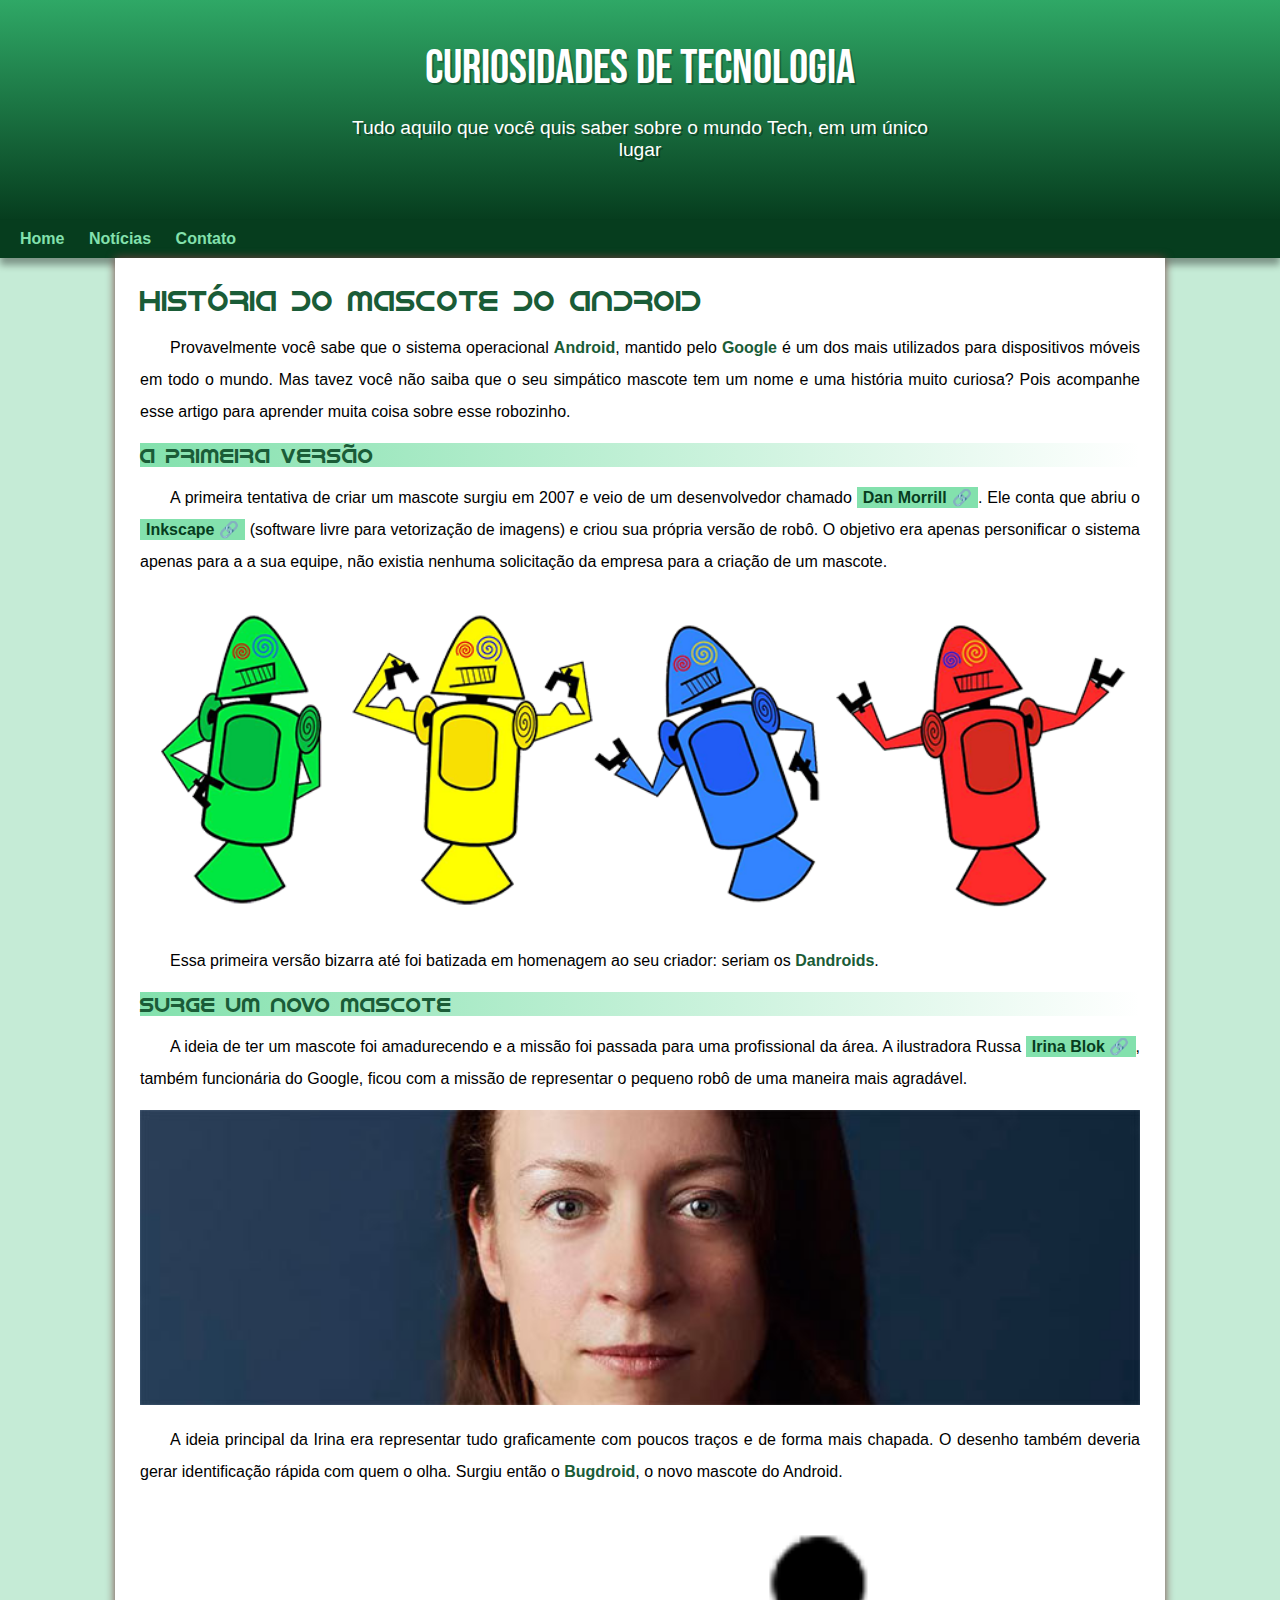
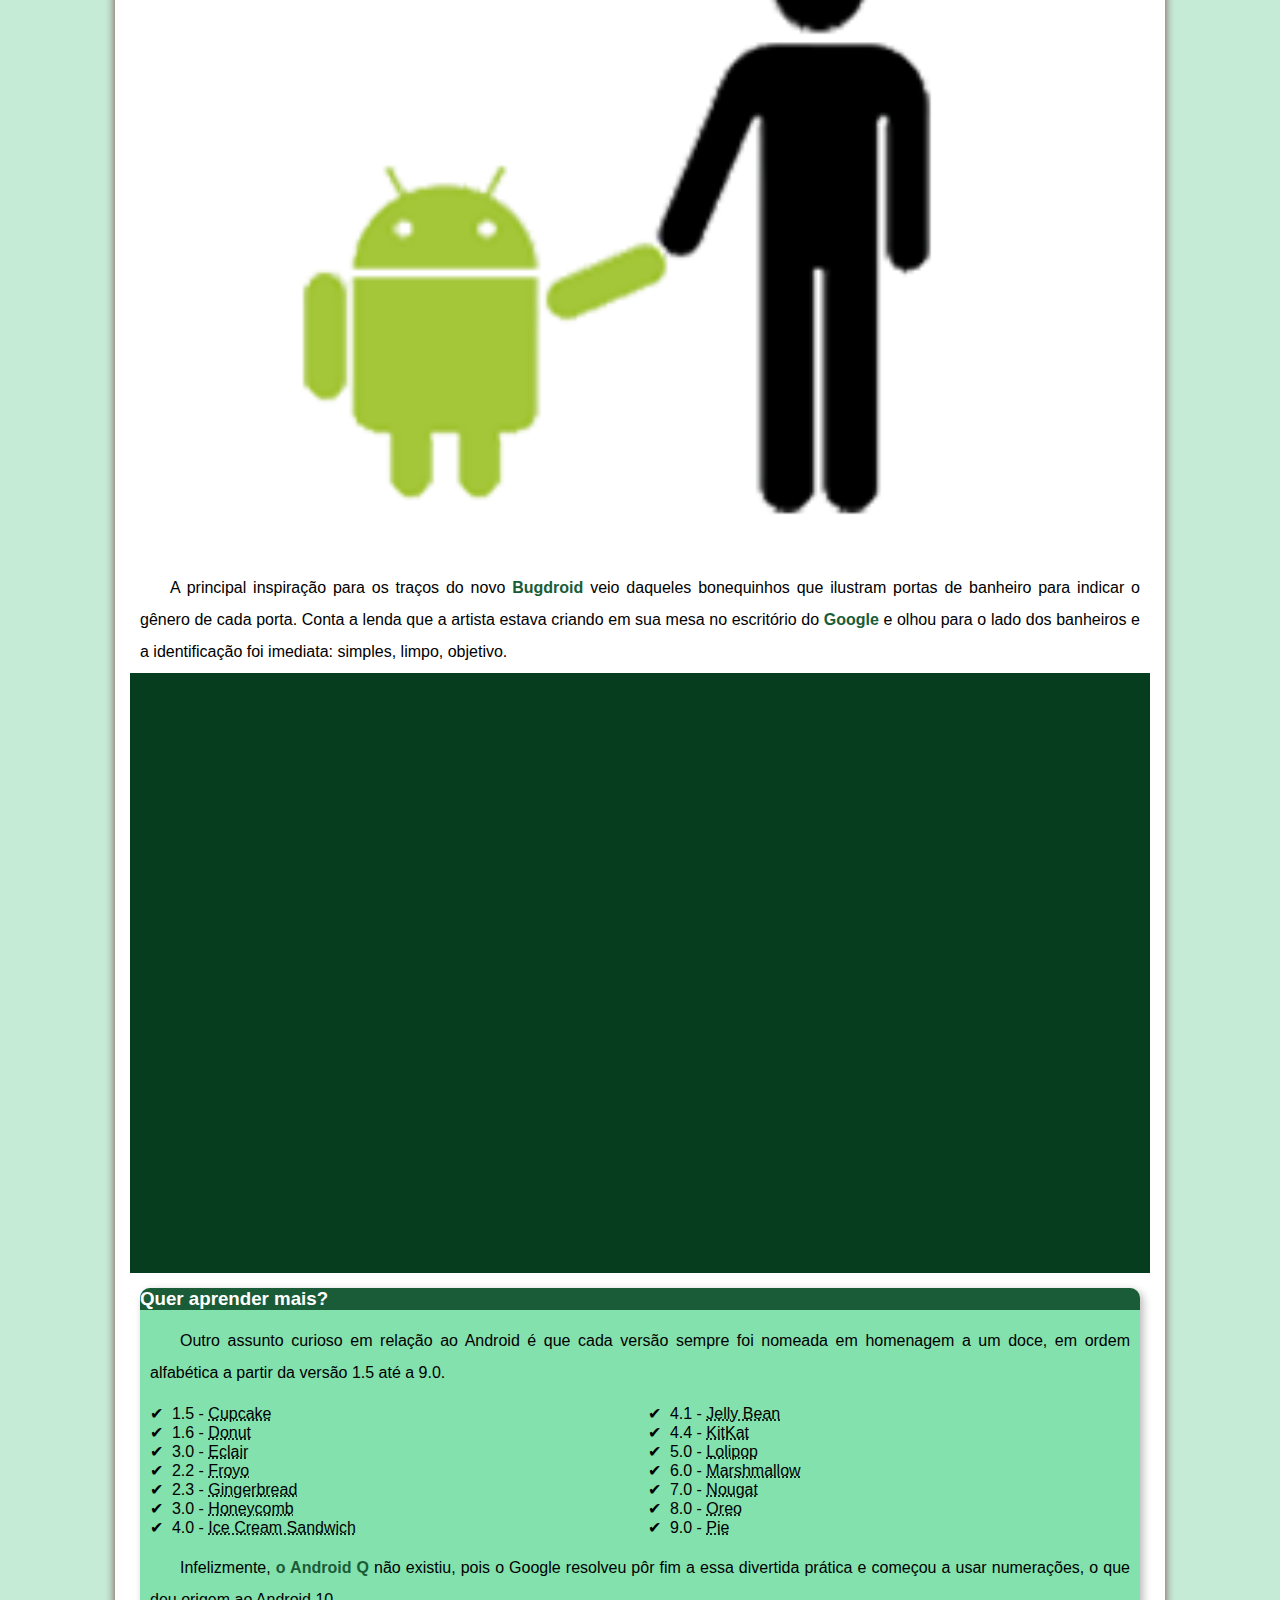
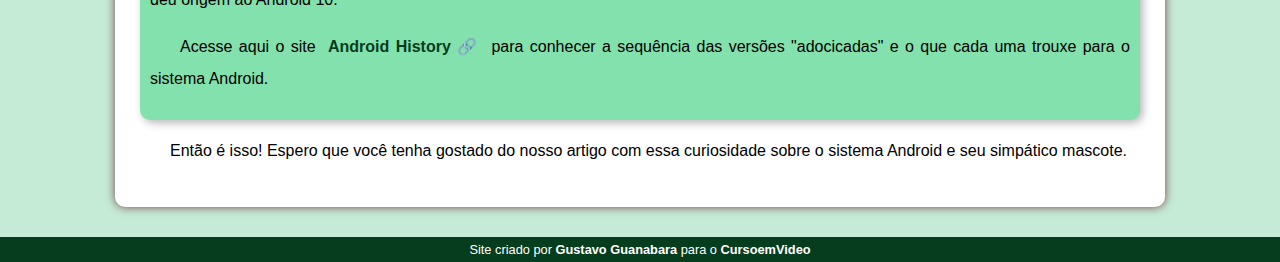
<file: index.html>
<!DOCTYPE html>
<html lang="pt-br">
<head>
    <meta charset="UTF-8">
    <meta http-equiv="X-UA-Compatible" content="IE=edge">
    <meta name="viewport" content="width=device-width, initial-scale=1.0">
    <title>Como surgiu o mascote do Androide</title>
    <link rel="shortcut icon" href="imagens/favicon.ico" type="image/x-icon">
    <link rel="stylesheet" href="estilo/style.css">
</head>
<body>
    <header>
        <h1>Curiosidades de Tecnologia</h1>
        <p>Tudo aquilo que você quis saber sobre o mundo Tech, em um único lugar</p>
    </header>
    <nav>
        <a href="#">Home</a>
        <a href="#">Notícias</a>
        <a href="#">Contato</a>
    </nav>
    <main>
        <article>
            <h1>História do Mascote do Android</h1>

            <p>Provavelmente você sabe que o sistema operacional <strong>Android</strong>, mantido pelo <strong>Google</strong> é um dos mais utilizados para dispositivos móveis em todo o mundo. Mas tavez você não saiba que o seu simpático mascote tem um nome e uma história muito curiosa? Pois acompanhe esse artigo para aprender muita coisa sobre esse robozinho.</p>

            <h2>A primeira versão</h2>

            <p>A primeira tentativa de criar um mascote surgiu em 2007 e veio de um desenvolvedor chamado <a href="https://ausdroid.net/2013/01/04/dan-morrill-shows-us-the-android-mascots-that-could-have-been/" target="_blank" class="externo">Dan Morrill</a>. Ele conta que abriu o <a href="https://inkscape.org/pt-br/" target="_blank" class="externo">Inkscape</a> (software livre para vetorização de imagens) e criou sua própria versão de robô. O objetivo era apenas personificar o sistema apenas para a a sua equipe, não existia nenhuma solicitação da empresa para a criação de um mascote.</p>

            <picture>
                <source media="(max-width: 670px )" srcset="imagens/dan-droids-pq.png">
                <img src="imagens/dan-droids.png" alt="Primeiro mascote do Android"></picture>

            <p>Essa primeira versão bizarra até foi batizada em homenagem ao seu criador: seriam os <strong>Dandroids</strong>.</p>

            <h2>Surge um novo mascote</h2>

            <p>A ideia de ter um mascote foi amadurecendo e a missão foi passada para uma profissional da área. A ilustradora Russa <a href="https://www.irinablok.com/android" target="_blank" class="externo">Irina Blok</a>, também funcionária do Google, ficou com a missão de representar o pequeno robô de uma maneira mais agradável.</p>

            <picture>
                 <source media="(max-width: 670px )" srcset="imagens/irina-blok-pq.jpg">
                <img src="imagens/irina-blok.jpg" alt="Irina Block, criadora do BugDroid"></picture>

            <p>A ideia principal da Irina era representar tudo graficamente com poucos traços e de forma mais chapada. O desenho também deveria gerar identificação rápida com quem o olha. Surgiu então o <strong>Bugdroid</strong>, o novo mascote do Android.</p>

            <img src="imagens/bugdroid.png" class="pequena" alt="BugDroid">

            <p>A principal inspiração para os traços do novo <strong>Bugdroid</strong> veio daqueles bonequinhos que ilustram portas de banheiro para indicar o gênero de cada porta. Conta a lenda que a artista estava criando em sua mesa no escritório do <strong>Google</strong> e olhou para o lado dos banheiros e a identificação foi imediata: simples, limpo, objetivo.</p>

            <div class="video"><iframe width="560" height="315" src="https://www.youtube.com/embed/l2UDgpLz20M" title="YouTube video player" frameborder="0" allow="accelerometer; autoplay; clipboard-write; encrypted-media; gyroscope; picture-in-picture" allowfullscreen></iframe></div>
            
             <aside>
                 <h3>Quer aprender mais? </h3>
                 
                             <p>Outro assunto curioso em relação ao Android é que cada versão sempre foi nomeada em homenagem a um doce, em ordem alfabética a partir da versão 1.5 até a 9.0.</p>
                 
                             <ul>
                                 <li>1.5 - <abbr title="Bolo de Copo">Cupcake</abbr></li>
                                 <li>1.6 - <abbr title="Rosquinha">Donut</abbr>
                                 <li>3.0 - <abbr title="Bompba">Eclair</abbr></li>
                                 <li>2.2 - <abbr title="Iogurte Congelado">Froyo</abbr></li>
                                 <li>2.3 - <abbr title="Biscoito de Gengibre">Gingerbread</abbr></li>
                                 <li>3.0 - <abbr title="Favo de Mel">Honeycomb</abbr></li>
                                 <li>4.0 - <abbr title="Sanduíche de Sorvete">Ice Cream Sandwich</abbr></li>
                                 <li>4.1 - <abbr title="Jujuba">Jelly Bean</abbr></li>
                                 <li>4.4 - <abbr title="KitKat">KitKat</abbr></li>
                                 <li>5.0 - <abbr title="Pirulito">Lolipop</abbr></li>
                                 <li>6.0 - <abbr title="Marshmallow">Marshmallow</abbr></li>
                                 <li>7.0 - <abbr title="Torrone">Nougat</abbr></li>
                                 <li>8.0 - <abbr title="Oreo">Oreo</abbr></li>
                                 <li>9.0 - <abbr title="Torta">Pie</abbr></li>
                             </ul>
                 
                             <p>Infelizmente, <strong>o Android Q</strong> não existiu, pois o Google resolveu pôr fim a essa divertida prática e começou a usar numerações, o que deu origem ao Android 10.</p>
                 
                             <p>Acesse aqui o site <a href="https://www.android.com/intl/en_uk/" target="_blank" class="externo">Android History</a> para conhecer a sequência das versões "adocicadas" e o que cada uma trouxe para o sistema Android.</p>
             </aside>

            <p>Então é isso! Espero que você tenha gostado do nosso artigo com essa curiosidade sobre o sistema Android e seu simpático mascote.</p>
      </article>
    </main>
    <footer>
        <p>Site criado por <a href="https://gustavoguanabara.github.io/" target="_blank">Gustavo Guanabara</a> para o <a href="https://www.youtube.com/cursoemvideo" target="_blank">CursoemVideo</a></p>
    </footer>
</body>
</html>
</file>
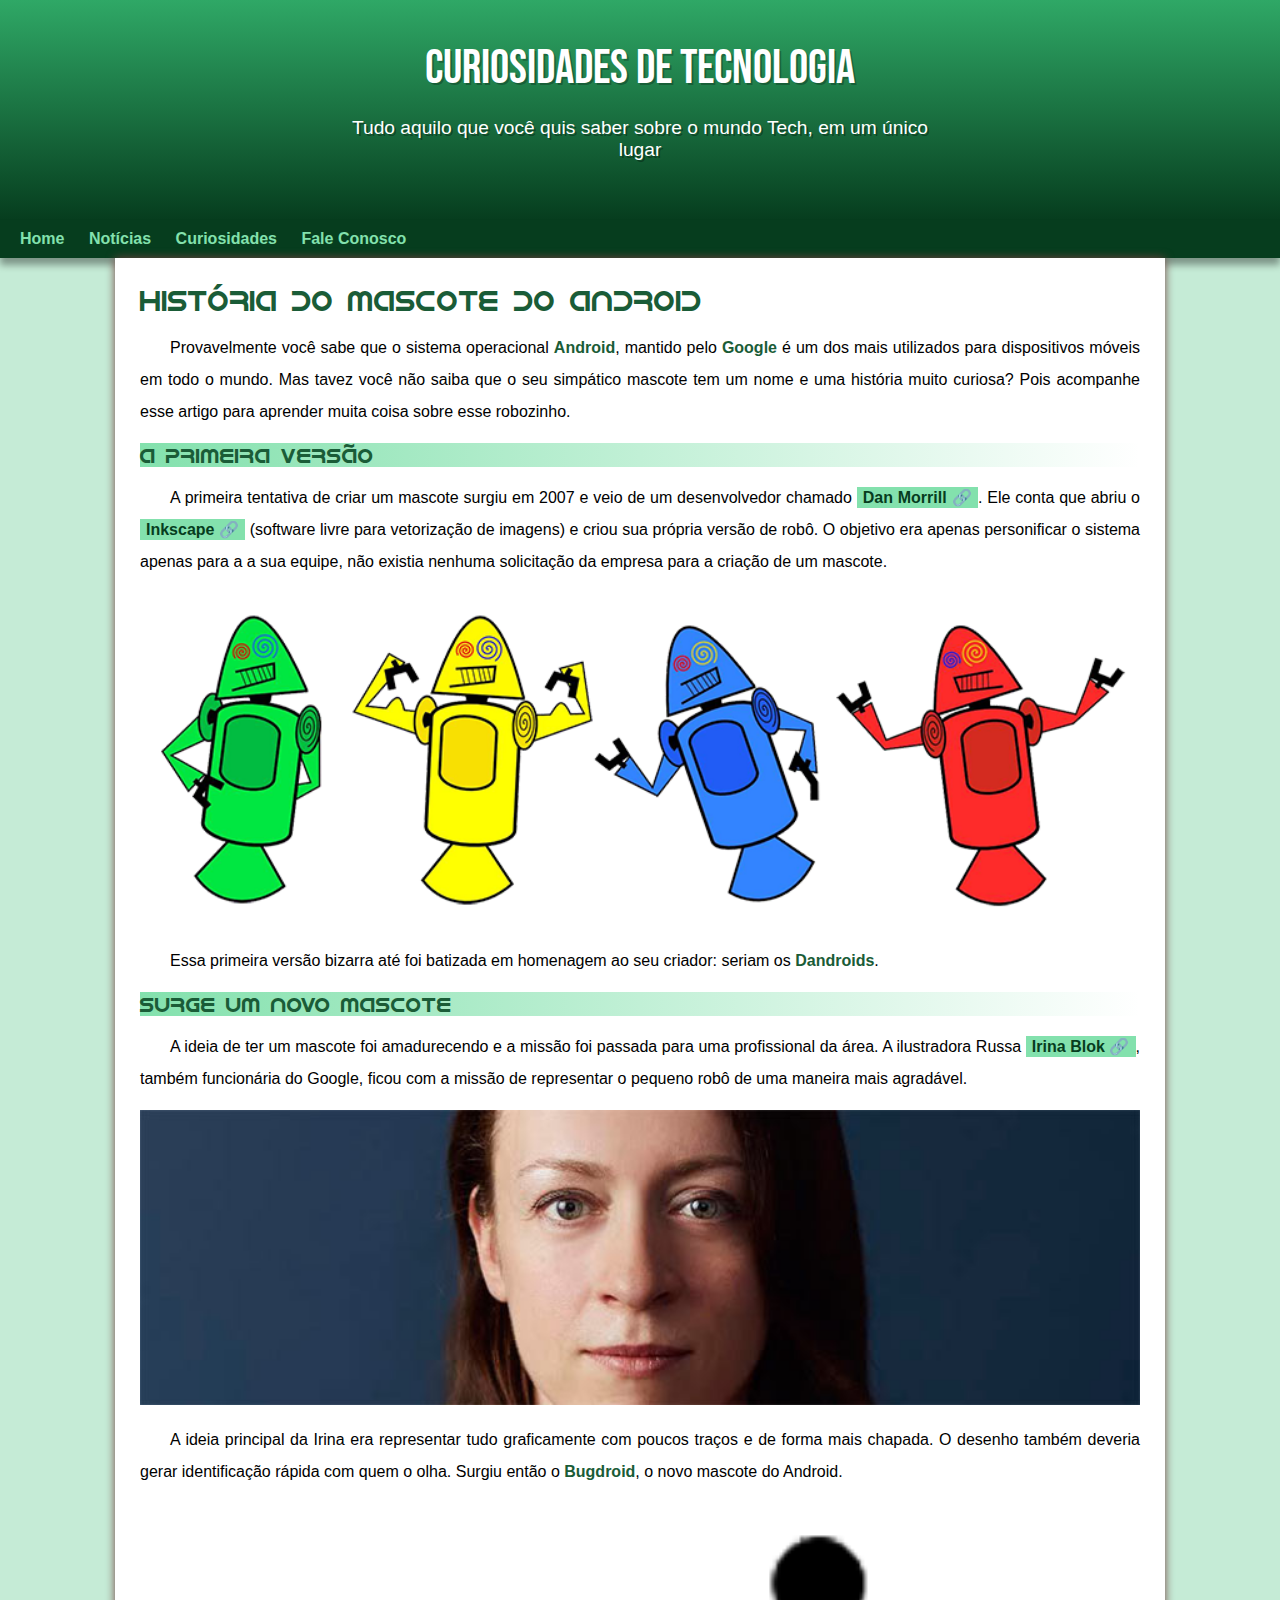
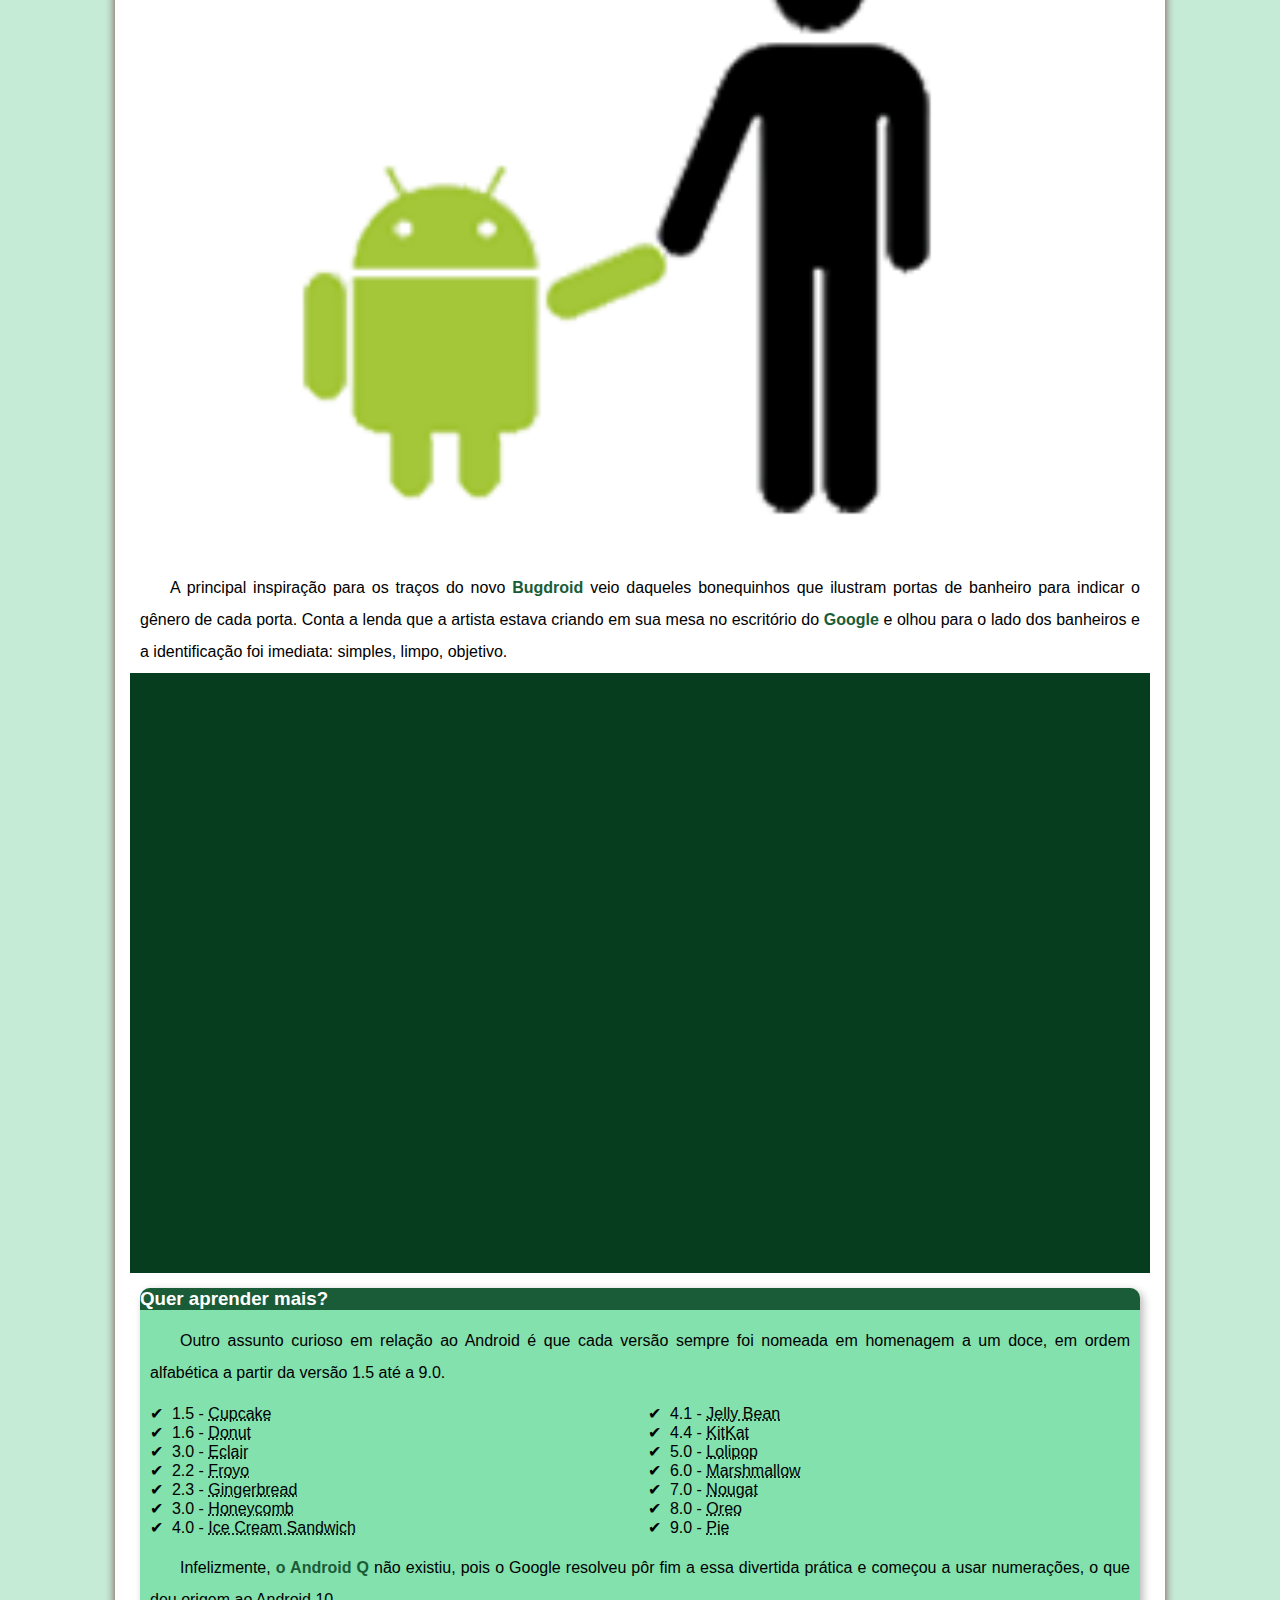
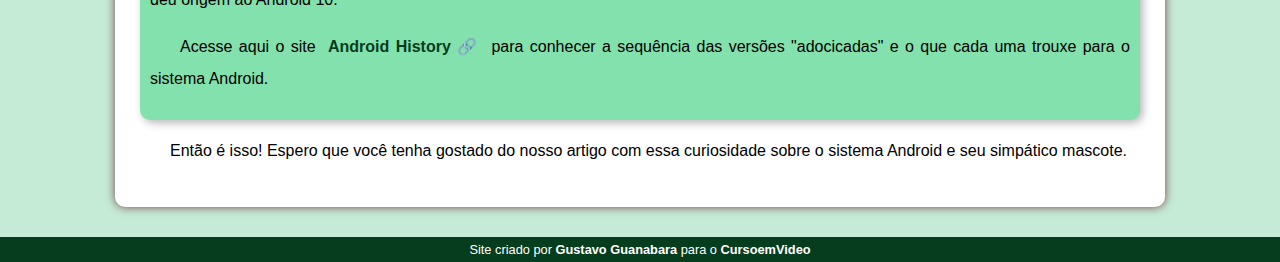
<file: android.html>
<!DOCTYPE html>
<html lang="pt-br">
<head>
    <meta charset="UTF-8">
    <meta http-equiv="X-UA-Compatible" content="IE=edge">
    <meta name="viewport" content="width=device-width, initial-scale=1.0">
    <title>Como surgiu o mascote do Androide</title>
    <link rel="shortcut icon" href="imagens/favicon.ico" type="image/x-icon">
    <link rel="stylesheet" href="estilo/style.css">
</head>
<body>
    <header>
        <h1>Curiosidades de Tecnologia</h1>
        <p>Tudo aquilo que você quis saber sobre o mundo Tech, em um único lugar</p>
    </header>
    <nav>
        <a href="#">Home</a>
        <a href="#">Notícias</a>
        <a href="#">Curiosidades</a>
        <a href="#">Fale Conosco</a>
    </nav>
    <main>
        <article>
            <h1>História do Mascote do Android</h1>

            <p>Provavelmente você sabe que o sistema operacional <strong>Android</strong>, mantido pelo <strong>Google</strong> é um dos mais utilizados para dispositivos móveis em todo o mundo. Mas tavez você não saiba que o seu simpático mascote tem um nome e uma história muito curiosa? Pois acompanhe esse artigo para aprender muita coisa sobre esse robozinho.</p>

            <h2>A primeira versão</h2>

            <p>A primeira tentativa de criar um mascote surgiu em 2007 e veio de um desenvolvedor chamado <a href="https://ausdroid.net/2013/01/04/dan-morrill-shows-us-the-android-mascots-that-could-have-been/" target="_blank" class="externo">Dan Morrill</a>. Ele conta que abriu o <a href="https://inkscape.org/pt-br/" target="_blank" class="externo">Inkscape</a> (software livre para vetorização de imagens) e criou sua própria versão de robô. O objetivo era apenas personificar o sistema apenas para a a sua equipe, não existia nenhuma solicitação da empresa para a criação de um mascote.</p>

            <picture>
                <source media="(max-width: 670px )" srcset="imagens/dan-droids-pq.png">
                <img src="imagens/dan-droids.png" alt="Primeiro mascote do Android"></picture>

            <p>Essa primeira versão bizarra até foi batizada em homenagem ao seu criador: seriam os <strong>Dandroids</strong>.</p>

            <h2>Surge um novo mascote</h2>

            <p>A ideia de ter um mascote foi amadurecendo e a missão foi passada para uma profissional da área. A ilustradora Russa <a href="https://www.irinablok.com/android" target="_blank" class="externo">Irina Blok</a>, também funcionária do Google, ficou com a missão de representar o pequeno robô de uma maneira mais agradável.</p>

            <picture>
                 <source media="(max-width: 670px )" srcset="imagens/irina-blok-pq.jpg">
                <img src="imagens/irina-blok.jpg" alt="Irina Block, criadora do BugDroid"></picture>

            <p>A ideia principal da Irina era representar tudo graficamente com poucos traços e de forma mais chapada. O desenho também deveria gerar identificação rápida com quem o olha. Surgiu então o <strong>Bugdroid</strong>, o novo mascote do Android.</p>

            <img src="imagens/bugdroid.png" class="pequena" alt="BugDroid">

            <p>A principal inspiração para os traços do novo <strong>Bugdroid</strong> veio daqueles bonequinhos que ilustram portas de banheiro para indicar o gênero de cada porta. Conta a lenda que a artista estava criando em sua mesa no escritório do <strong>Google</strong> e olhou para o lado dos banheiros e a identificação foi imediata: simples, limpo, objetivo.</p>

            <div class="video"><iframe width="560" height="315" src="https://www.youtube.com/embed/l2UDgpLz20M" title="YouTube video player" frameborder="0" allow="accelerometer; autoplay; clipboard-write; encrypted-media; gyroscope; picture-in-picture" allowfullscreen></iframe></div>
            
             <aside>
                 <h3>Quer aprender mais? </h3>
                 
                             <p>Outro assunto curioso em relação ao Android é que cada versão sempre foi nomeada em homenagem a um doce, em ordem alfabética a partir da versão 1.5 até a 9.0.</p>
                 
                             <ul>
                                 <li>1.5 - <abbr title="Bolo de Copo">Cupcake</abbr></li>
                                 <li>1.6 - <abbr title="Rosquinha">Donut</abbr>
                                 <li>3.0 - <abbr title="Bompba">Eclair</abbr></li>
                                 <li>2.2 - <abbr title="Iogurte Congelado">Froyo</abbr></li>
                                 <li>2.3 - <abbr title="Biscoito de Gengibre">Gingerbread</abbr></li>
                                 <li>3.0 - <abbr title="Favo de Mel">Honeycomb</abbr></li>
                                 <li>4.0 - <abbr title="Sanduíche de Sorvete">Ice Cream Sandwich</abbr></li>
                                 <li>4.1 - <abbr title="Jujuba">Jelly Bean</abbr></li>
                                 <li>4.4 - <abbr title="KitKat">KitKat</abbr></li>
                                 <li>5.0 - <abbr title="Pirulito">Lolipop</abbr></li>
                                 <li>6.0 - <abbr title="Marshmallow">Marshmallow</abbr></li>
                                 <li>7.0 - <abbr title="Torrone">Nougat</abbr></li>
                                 <li>8.0 - <abbr title="Oreo">Oreo</abbr></li>
                                 <li>9.0 - <abbr title="Torta">Pie</abbr></li>
                             </ul>
                 
                             <p>Infelizmente, <strong>o Android Q</strong> não existiu, pois o Google resolveu pôr fim a essa divertida prática e começou a usar numerações, o que deu origem ao Android 10.</p>
                 
                             <p>Acesse aqui o site <a href="https://www.android.com/intl/en_uk/" target="_blank" class="externo">Android History</a> para conhecer a sequência das versões "adocicadas" e o que cada uma trouxe para o sistema Android.</p>
             </aside>

            <p>Então é isso! Espero que você tenha gostado do nosso artigo com essa curiosidade sobre o sistema Android e seu simpático mascote.</p>
      </article>
    </main>
    <footer>
        <p>Site criado por <a href="https://gustavoguanabara.github.io/" target="_blank">Gustavo Guanabara</a> para o <a href="https://www.youtube.com/cursoemvideo" target="_blank">CursoemVideo</a></p>
    </footer>
</body>
</html>
</file>
<file: estilo/style.css>
@charset "UTF-8";

/*
PALETA DE CORES
#c5ebd6 - tom de verde mais claro
#83e1ad
#3ddc84
#2fa866
#1a5c37
#063d1e - tom de verde mais escuro
*/
@import url('https://fonts.googleapis.com/css2?family=Bebas+Neue&display=swap');

@font-face {
    font-family: 'Android';
    src: url('../fontes/idroid.otf') format('opentype');
    font-weight: normal;
}
:root{
    --cor0:#c5ebd6;
    --cor1:#83e1ad;
    --cor2:#3ddc84;
    --cor3:#2fa866;
    --cor4:#1a5c37;
    --cor5:#063d1e;

    --fonte-padrao: Arial, Verdana, Helvetica, sans-serif;
    --fonte-destaque:'Bebas Neue', cursive;
    --font-android: 'Android', cursive;
}

/*   *-configuração global  */
*{
    margin: 0px;
    padding: 0px;
}

body{
    background-color:var(--cor0);
    font-family: var(--fonte-padrao);
}

a.externo::after{
    content: '\00A0\1F517'; /*emojipedia*/
}

header{
    background-image: linear-gradient(to bottom, var(--cor3), var(--cor5));
    min-height: 180px;
    text-align: center;
    padding-top: 40px;
}

header > h1{
    color:white;
    font-family:var(--fonte-destaque);
    font-size: 3em;
    font-weight: normal;
    margin-bottom: 20px;
    text-shadow: 2px 2px 0px rgba(0, 0, 0, 0.267);
}

header > p{
    font-family:var(--fonte-padrao);
    font-size:1.2em;
    color:white;
    max-width: 600px;
    padding-right: 10px;
    padding-left: 10px;
    margin:auto;
    padding-bottom: 50px;
    text-shadow: 2px 2px 0px rgba(0, 0, 0, 0.315);
}

nav{
    background-color:var(--cor5);
    padding:10px;
    box-shadow: 0px 7px 7px rgba(0, 0, 0, 0.363);
}

nav > a{
    color:var(--cor1);
    padding: 10px;
    border-radius: 5px;
    text-decoration:none;
    font-weight: bold;
    transition-duration: 0.5s;
}

nav > a:hover{
    background-color: var(--cor3);
    color:var(--cor5);
}
main{
    min-width: 300px;
    max-width: 1000px;
    margin:auto;
    margin-bottom: 30px;
    padding: 25px;
    background-color:white;
    box-shadow: 0px 0px 10px rgb(117, 66, 66);
    border-bottom-left-radius: 10px;
    border-bottom-right-radius: 10px;
}

main h1{
    color:var(--cor4);
    font-family: var(--font-android);
    font-weight: normal;
    font-size:1.8em;
}

main h2{
    font-family:var(--font-android);
    color:var(--cor4);
    font-weight: normal;
    font-size: 1.3em;
    background-image: linear-gradient(to right, var(--cor1), transparent);
}

main p{
    margin: 15px 0px;
    text-align:justify;
    text-indent: 30px;
    font-size: 1em;
    line-height: 2em;
}

main strong{
    color:var(--cor4);
    font-weight: bold;
}

main a{
    text-decoration:none;
    font-weight: bold;
    color:var(--cor5);
    background-color: var(--cor1);
    padding: 2px 6px;
}

main a:hover{
    text-decoration: underline;
    color:var(--cor4);
}

main img{
    width: 100%;
}

main img:pequena{
    max-width: 350px;
    display: block;
    margin:auto;
}

div.video{
    background-color: var(--cor5);
    padding: 10px;
    margin: -10px -10px 15px -10px;
    padding: 20px 20px 20px 20px;
    padding-bottom: 58%;
    position: relative;
}

div.video > iframe{
    position: absolute;
    top: 5%;
    left: 5%;
    width: 90%;
    height: 90%;    
}

aside{
    background-color: var(--cor1);
    padding: 10px;
    border-radius: 10px;
    box-shadow: 3px 3px 8px rgba(0, 0, 0, 0.281);
}

aside > ul{
    list-style-type: '\2714\00A0\00A0'; /*emojipedia*/
    list-style-position: inside;
    columns: 2;
}

aside > h3{
    background-color:var(--cor4);
    color:white;
    margin: -10px -10px 0px -10px;
    border-radius: 10px 10px 0px 0px;
}

footer{
    background-color: var(--cor5);
    color:white;
    text-align:center;
    font-size: 0.8em;
    padding: 5px;
}

footer a{
    color: white;
    font-weight: bolder;
    text-decoration: none;
}

footer a:hover{
    text-decoration: underline;
    color:var(--cor1);
}
</file>
